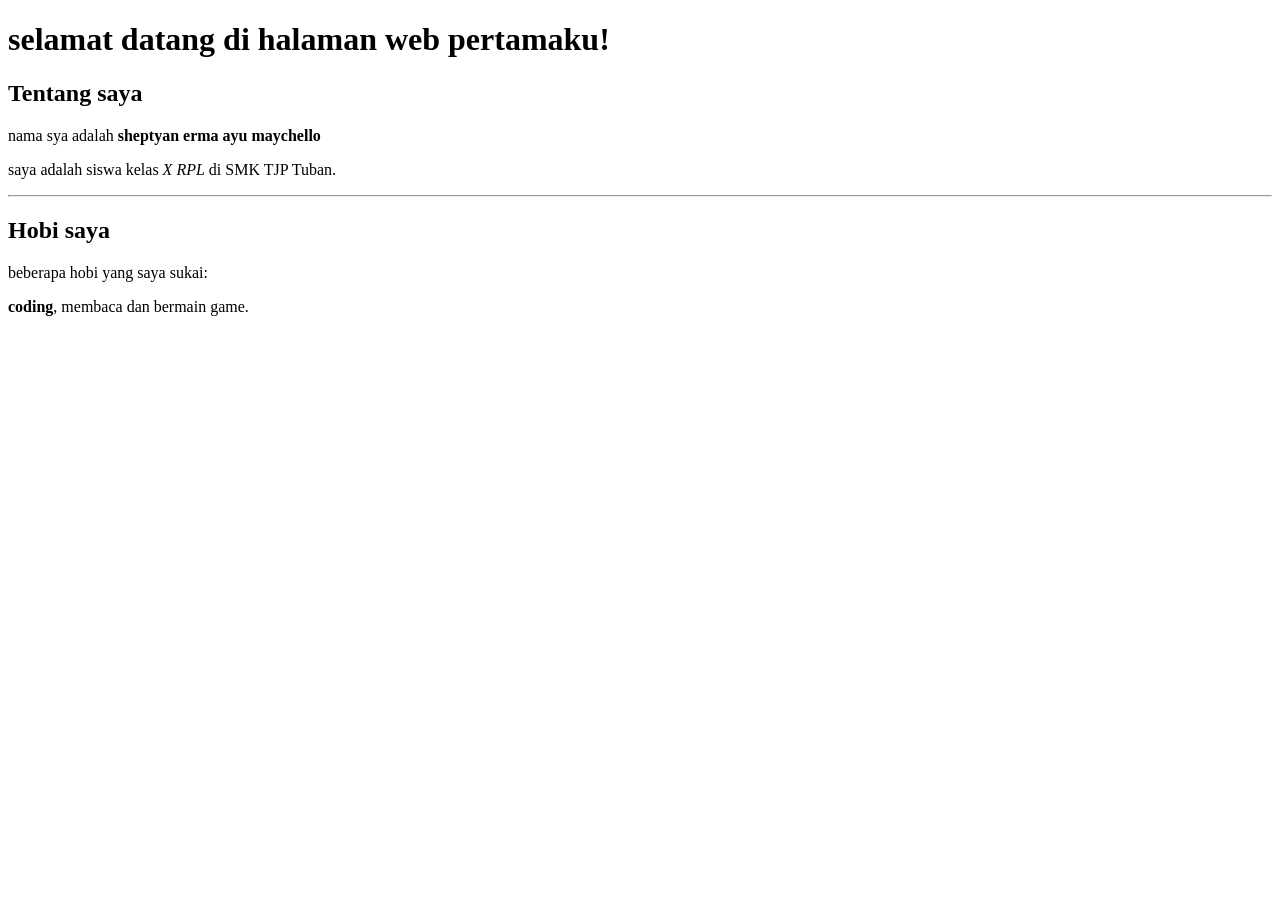
<file: index.html>
<!DOCTYPE html>
<html lang="id">
<head>
    <meta charset="UTF-8>
    <meta name=viewport" content="widh=device-width, initial-scale=1.0">
    <title>halaman petrtamaku</title>
</head>
<body>


    <h1>selamat datang di halaman web pertamaku!</h1>
    <h2>Tentang saya</h2>
    <p>nama sya adalah <strong>sheptyan erma ayu maychello</strong></p>
    <p>saya adalah siswa kelas <em>X RPL</em> di SMK TJP Tuban.</p>

        <hr>

        <h2>Hobi saya</h2>
        <p>beberapa hobi yang saya sukai:</p>

        <!-- kamu bisa mengubah isi di bawah ini sesuai dengan dirimu-->
         <p><strong>coding</strong>, membaca dan bermain game.</p>

</body>
</html>
</file>
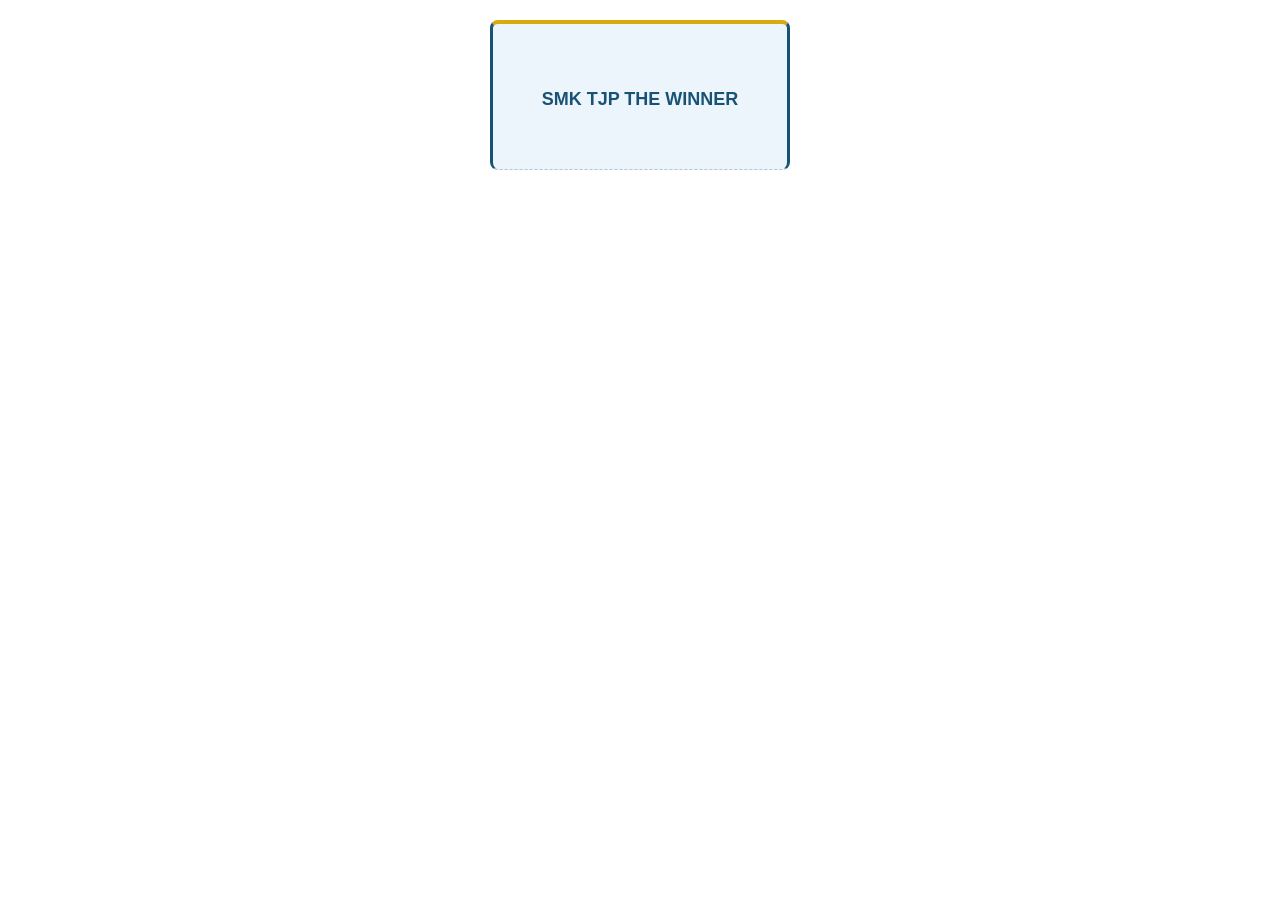
<file: b1.html>
<!DOCTYPE html>
<html lang="en">
<head>
    <meta charset="UTF-8">
    <meta name="viewport" content="width=device-width, initial-scale=1.0">
    <title>SMK TJP THE WINNER - Box Model</title>
    <style>
        /* SANGAT DIREKOMENDASIKAN! */
        * {
            box-sizing: border-box;
        }

        .kotak {
            /* Konten */
            width: 300px;
            height: 150px;

            /* Padding: atas kanan bawah kiri */
            padding: 20px 30px 20px 30px;

            /* Border - Shorthand */
            border: 3px solid #1A5276;
            
            /* Per sisi (dari bahan ke-3) */
            border-top: 4px solid #D4AC0D; /* sisi atas kuning */
            border-bottom: 1px dashed #BDC3C7; /* sisi bawah putus-putus */
            
            border-radius: 8px; /* sudut membulat */

            /* Margin auto biar di tengah */
            margin: 20px auto;

            /* Biar cantik dilihat */
            background-color: #EBF5FB;
            text-align: center;
            font-family: sans-serif;
            font-size: 18px;
            color: #1A5276;
            line-height: 110px;
        }
    </style>
</head>
<body>
    <h1 class="kotak">SMK TJP THE WINNER</h1>
</body>
</html>
</file>
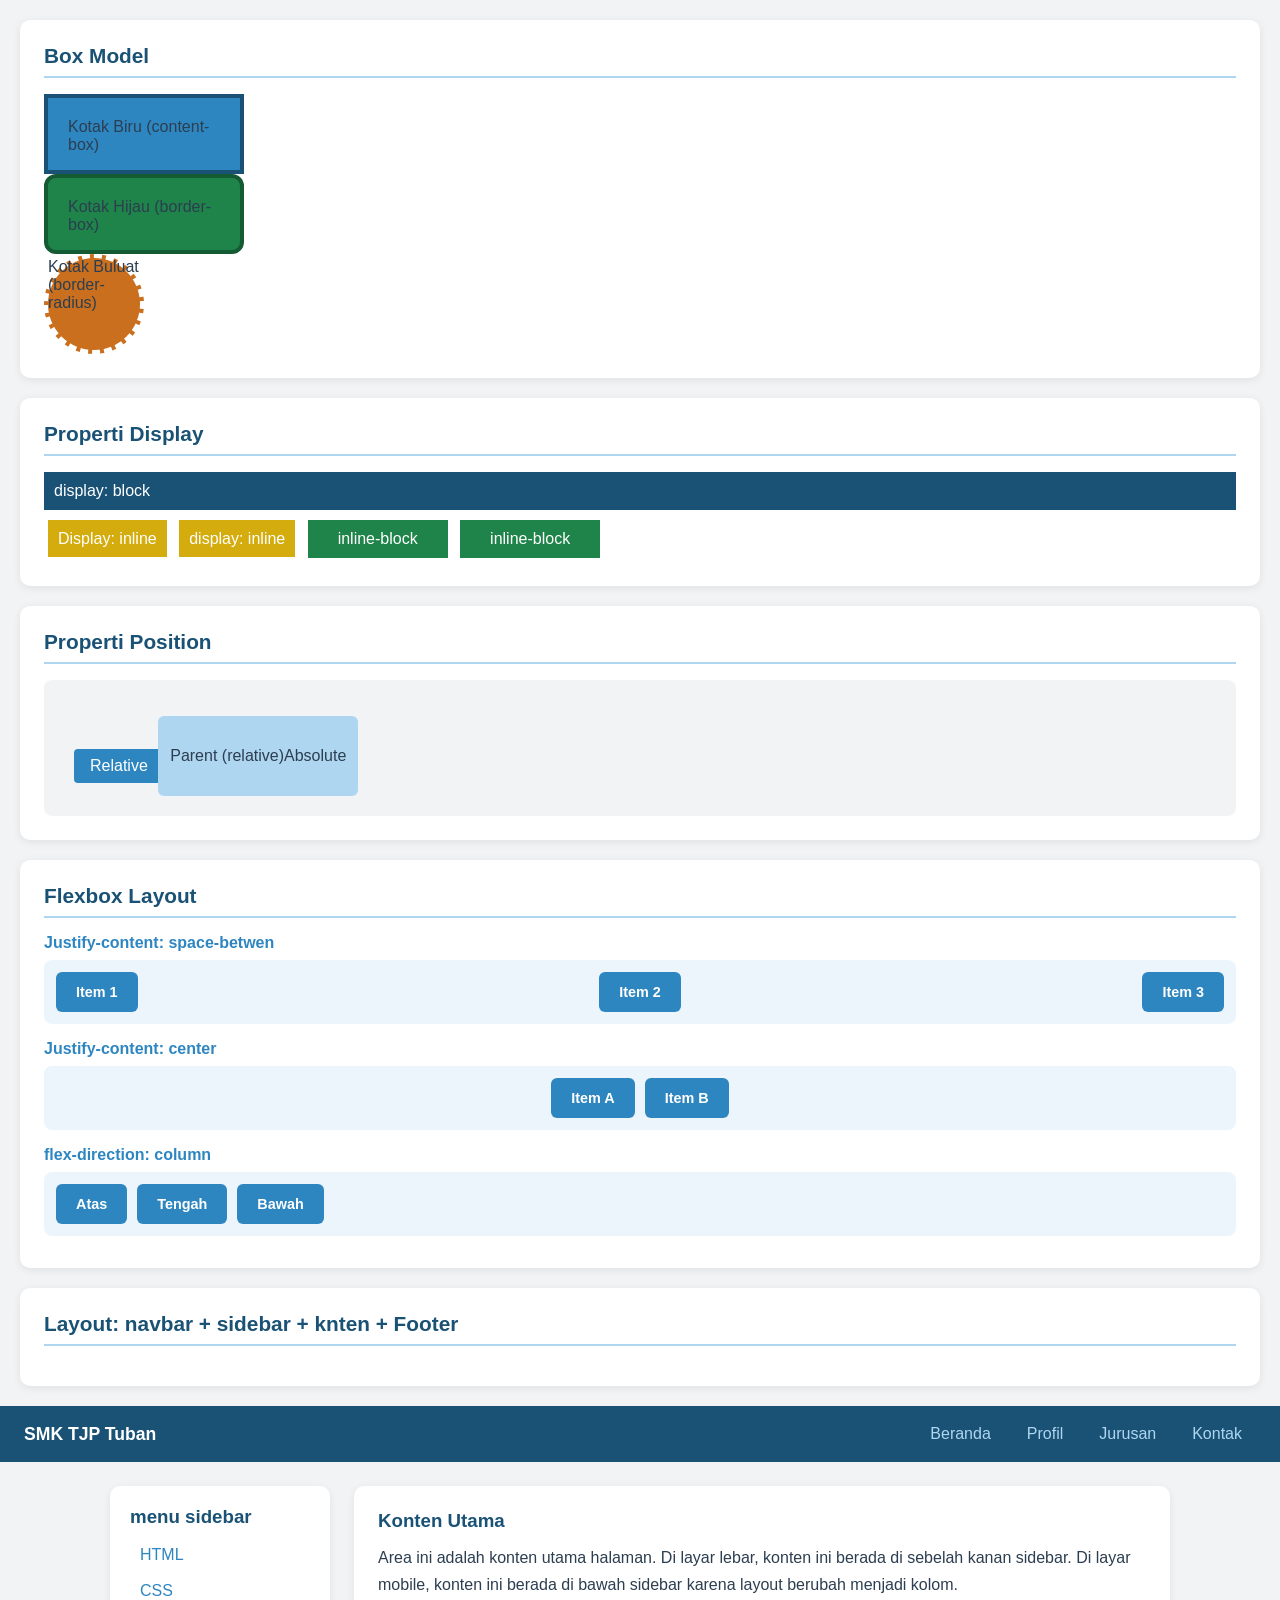
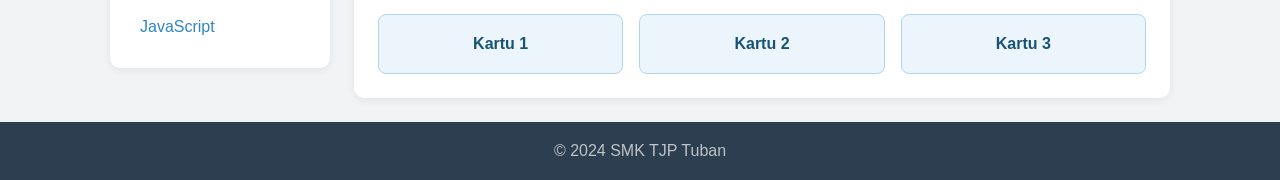
<file: b2.html>
<!DOCTYPE html>
<html lang="id">
<head>
    <meta charset="UTF-8">
    <meta name="viewport" content="width=device-width, initial-scale=1.0">
    <title> BAB 5 - CSS Layout & Box Model</title>
    <link rel="stylesheet" href="layout-bab5.css">
</head>
<body>
    
    <!-- BAGIAN 1: Box Model -->
    <section class="demo-section">
        <h2>Box Model</h2>
        <div class="kotak kotak-biru"> Kotak Biru (content-box)</div>
        <div class="kotak kotak-hijau"> Kotak Hijau (border-box)</div>
        <div class="kotak kotak-bulat"> Kotak Buluat (border-radius)</div>
    </section>

    <!--BAGIAN 2: Display-->
    <section class="demo-section">
        <h2>Properti Display</h2>
        <div class="demo-display">
            <span class="item-block">display: block</span>
            <span class="item-inline">Display: inline</span>
            <span class="item-inline">display: inline</span>
            <span class="item-iblock">inline-block</span>
            <span class="item-iblock">inline-block</span>
        </div>
    </section>

    <!-- BAGIAN 3: Position-->
    <section class="demo-section">
        <h2>Properti Position</h2>
        <div class="area-position">
            <div class="pos-relative">Relative</div>
            <div class="pos-parent">
            Parent (relative)
            <div class="pos-absolut">Absolute</div>
            </div>
        </div>
    </section>

    <!-- BAGIAN 4: Flexbox -->
    <section class="demo-section">
        <h2>Flexbox Layout</h2>
        <h3>Justify-content: space-betwen</h3>
        <div class="flex-demo flex-space-between">
            <div class="flex-item">Item 1</div>
            <div class="flex-item">Item 2</div>
            <div class="flex-item">Item 3</div>
        </div>
        <h3>Justify-content: center</h3>
        <div class="flex-demo flex-center">
            <div class="flex-item">Item A</div>
            <div class="flex-item">Item B</div>
        </div>
        <h3>flex-direction: column</h3>
        <div class="flex-demo flex-colum">
            <div class="flex-item">Atas</div>
            <div class="flex-item">Tengah</div>
            <div class="flex-item">Bawah</div>
        </div>
    </section>

    <!-- BAGIAN 5: Layout Nyata-->
    <section class="demo-section">
        <H2>Layout: navbar + sidebar + knten + Footer</H2>
    </section>

    <nav class="navbar-demo">
        <div class="nav-brand">SMK TJP Tuban</div>
        <ul class="nav-menu">
            <li><a href="#">Beranda</a></li>
            <li><a href="#">Profil</a></li>
            <li><a href="#">Jurusan</a></li>
            <li><a href="#">Kontak</a></li>
        </ul>
    </nav>

    <div class="layout-utama">
        <aside class="sidebar-demo">
            <h3>menu sidebar</h3>
            <ul>
                <li><a href="#">HTML</a></li>
                <li><a href="#">CSS</a></li>
                <li><a href="#">JavaScript</a></li>
            </ul>
        </aside>
        <main class="konten-demo">
            <h3>Konten Utama</h3>
            <p>Area ini adalah konten utama halaman. Di layar lebar, konten ini berada di sebelah kanan sidebar. Di layar mobile, konten ini berada di bawah sidebar karena layout berubah menjadi kolom.</p>
            <div class="kartu-grid">
        <div class="kartu-item">Kartu 1</div>
        <div class="kartu-item">Kartu 2</div>
        <div class="kartu-item">Kartu 3</div>
    </div>
</main>
</div>
<footer class="footer-demo">
    <p>&copy; 2024 SMK TJP Tuban</p>
</footer>
</body>
</html>
</body>
</html>
</file>
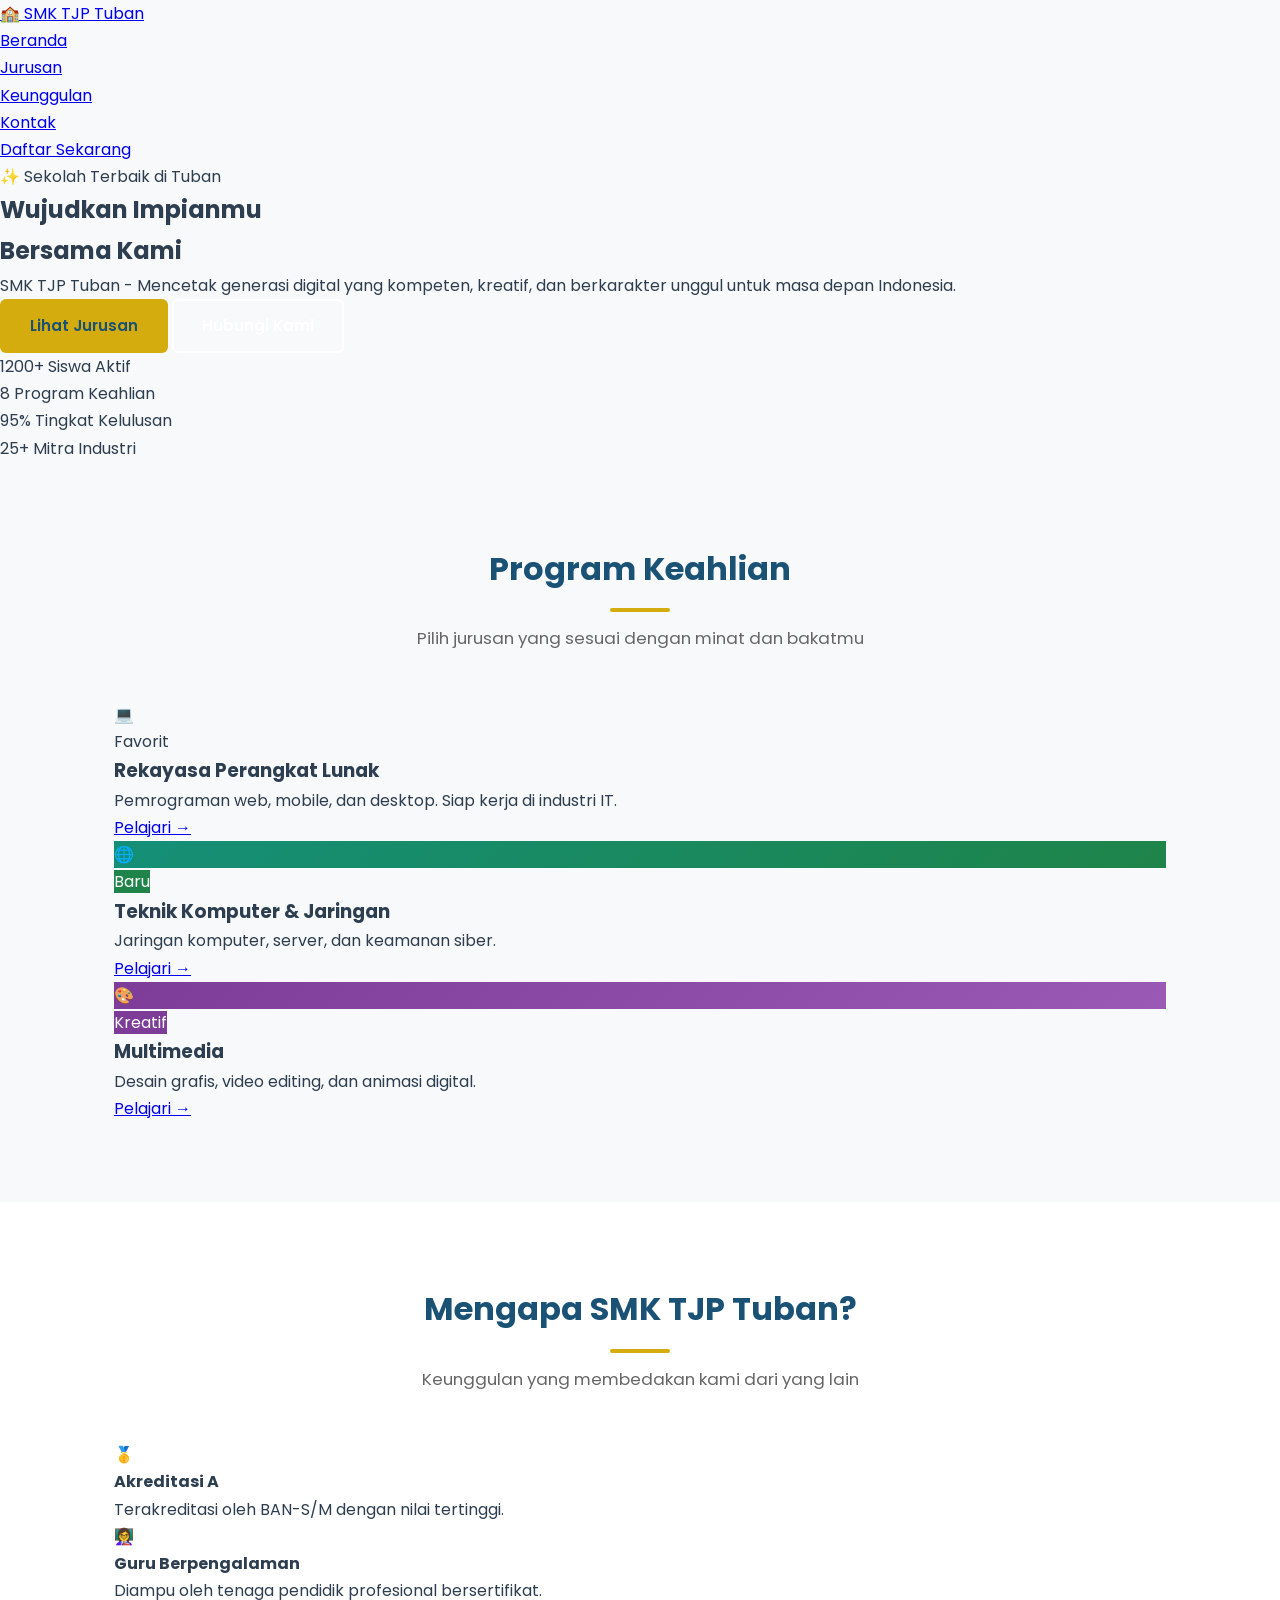
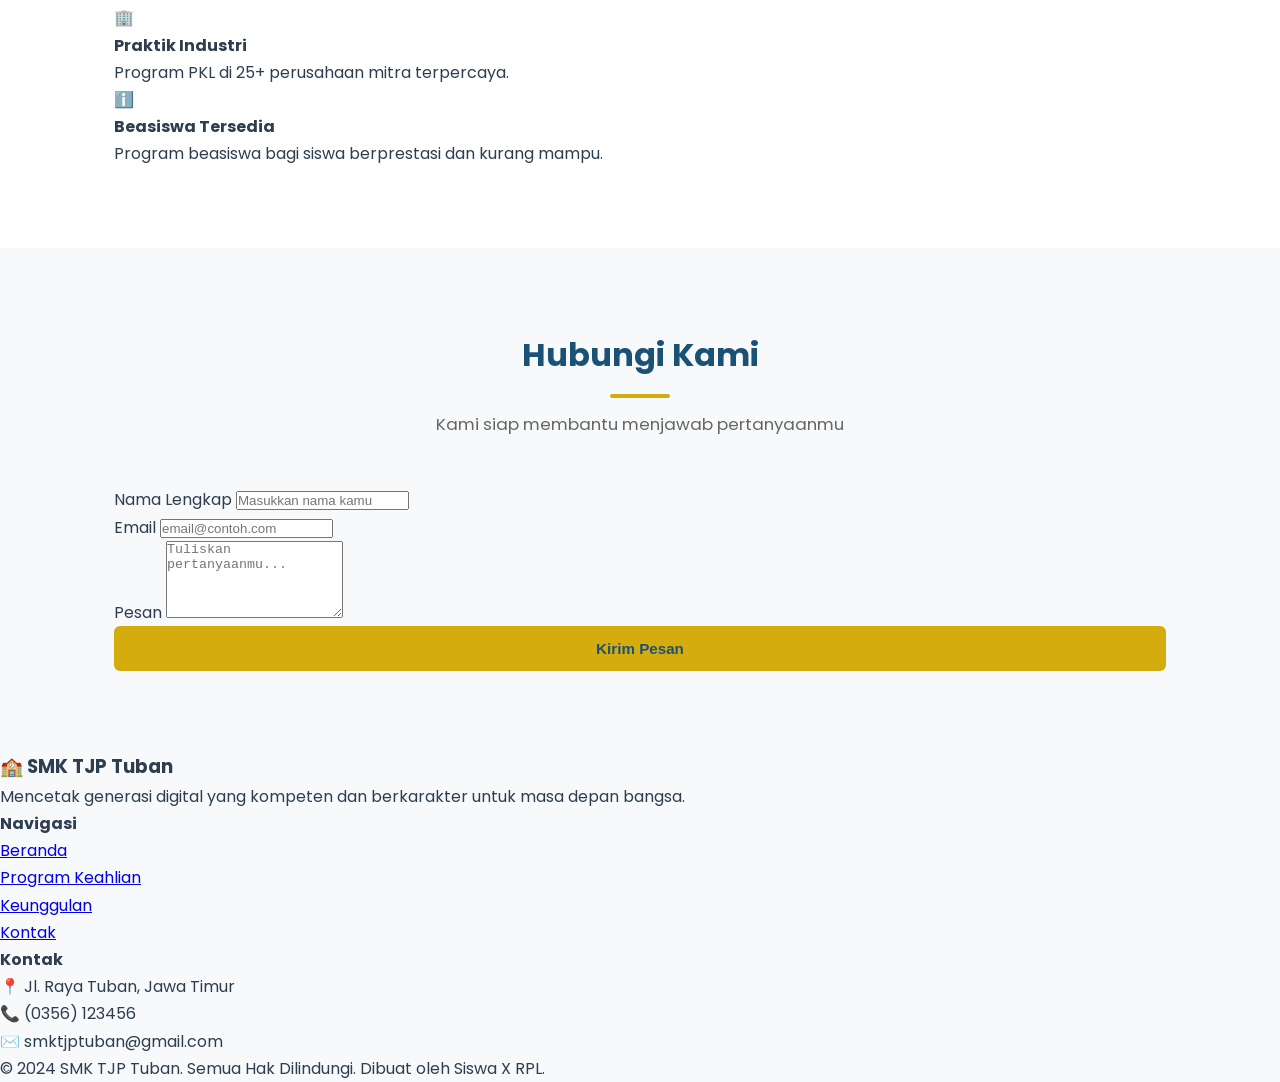
<file: landing-page.html>
<!DOCTYPE html>
<html lang="id">
<head>
  <meta charset="UTF-8">
  <meta name="viewport" content="width=device-width, initial-scale=1.0">
  <title>SMK TJP Tuban - Sekolah Unggulan</title>
  <!-- Google Fonts (opsional) -->
  <link rel="preconnect" href="https://fonts.googleapis.com">
  <link href="https://fonts.googleapis.com/css2?family=Poppins:wght@400;500;600;700&display=swap" rel="stylesheet">
  <link rel="stylesheet" href="landing-page.css">
</head>
<body>

  <!-- NAVBAR -->
  <nav class="navbar">
    <div class="nav-container">
      <a href="#" class="nav-brand">🏫 SMK TJP Tuban</a>
      <ul class="nav-menu">
        <li><a href="#beranda" class="nav-link active">Beranda</a></li>
        <li><a href="#jurusan" class="nav-link">Jurusan</a></li>
        <li><a href="#keunggulan" class="nav-link">Keunggulan</a></li>
        <li><a href="#kontak" class="nav-link">Kontak</a></li>
        <li><a href="#" class="nav-link nav-cta">Daftar Sekarang</a></li>
      </ul>
    </div>
  </nav>

  <!-- HERO SECTION -->
  <section class="hero" id="beranda">
    <div class="hero-konten">
      <span class="hero-badge">✨ Sekolah Terbaik di Tuban</span>
      <h1 class="hero-judul">Wujudkan Impianmu<br>Bersama Kami</h1>
      <p class="hero-sub">SMK TJP Tuban - Mencetak generasi digital yang kompeten, kreatif, dan berkarakter unggul untuk masa depan Indonesia.</p>
      <div class="hero-tombol">
        <a href="#jurusan" class="tombol tombol-primer">Lihat Jurusan</a>
        <a href="#kontak" class="tombol tombol-sekunder">Hubungi Kami</a>
      </div>
    </div>
  </section>

  <!-- STATS SECTION -->
  <section class="stats">
    <div class="stats-container">
      <div class="stat-item">
        <span class="stat-angka">1200+</span>
        <span class="stat-label">Siswa Aktif</span>
      </div>
      <div class="stat-item">
        <span class="stat-angka">8</span>
        <span class="stat-label">Program Keahlian</span>
      </div>
      <div class="stat-item">
        <span class="stat-angka">95%</span>
        <span class="stat-label">Tingkat Kelulusan</span>
      </div>
      <div class="stat-item">
        <span class="stat-angka">25+</span>
        <span class="stat-label">Mitra Industri</span>
      </div>
    </div>
  </section>

  <!-- JURUSAN SECTION -->
  <section class="section" id="jurusan">
    <div class="container">
      <div class="section-header">
        <h2 class="section-judul">Program Keahlian</h2>
        <p class="section-sub">Pilih jurusan yang sesuai dengan minat dan bakatmu</p>
      </div>
      <div class="kartu-grid">
        <div class="kartu">
          <div class="kartu-header">💻</div>
          <div class="kartu-body">
            <span class="kartu-badge">Favorit</span>
            <h3 class="kartu-judul">Rekayasa Perangkat Lunak</h3>
            <p class="kartu-teks">Pemrograman web, mobile, dan desktop. Siap kerja di industri IT.</p>
          </div>
          <div class="kartu-footer"><a href="#" class="tombol-kartu">Pelajari &rarr;</a></div>
        </div>
        <div class="kartu">
          <div class="kartu-header" style="background:linear-gradient(135deg, #148F77, #1E8449);">🌐</div>
          <div class="kartu-body">
            <span class="kartu-badge" style="background:#1E8449;color:white;">Baru</span>
            <h3 class="kartu-judul">Teknik Komputer & Jaringan</h3>
            <p class="kartu-teks">Jaringan komputer, server, dan keamanan siber.</p>
          </div>
          <div class="kartu-footer"><a href="#" class="tombol-kartu">Pelajari &rarr;</a></div>
        </div>
        <div class="kartu">
          <div class="kartu-header" style="background:linear-gradient(135deg, #7D3C98, #9B59B6);">🎨</div>
          <div class="kartu-body">
            <span class="kartu-badge" style="background:#7D3C98;color:white;">Kreatif</span>
            <h3 class="kartu-judul">Multimedia</h3>
            <p class="kartu-teks">Desain grafis, video editing, dan animasi digital.</p>
          </div>
          <div class="kartu-footer"><a href="#" class="tombol-kartu">Pelajari &rarr;</a></div>
        </div>
      </div>
    </div>
  </section>

  <!-- KEUNGGULAN SECTION -->
  <section class="section section-alt" id="keunggulan">
    <div class="container">
      <div class="section-header">
        <h2 class="section-judul">Mengapa SMK TJP Tuban?</h2>
        <p class="section-sub">Keunggulan yang membedakan kami dari yang lain</p>
      </div>
      <div class="fitur-grid">
        <div class="fitur-item"><span class="fitur-ikon">🥇</span><h4>Akreditasi A</h4><p>Terakreditasi oleh BAN-S/M dengan nilai tertinggi.</p></div>
        <div class="fitur-item"><span class="fitur-ikon">👩‍🏫</span><h4>Guru Berpengalaman</h4><p>Diampu oleh tenaga pendidik profesional bersertifikat.</p></div>
        <div class="fitur-item"><span class="fitur-ikon">🏢</span><h4>Praktik Industri</h4><p>Program PKL di 25+ perusahaan mitra terpercaya.</p></div>
        <div class="fitur-item"><span class="fitur-ikon">ℹ️</span><h4>Beasiswa Tersedia</h4><p>Program beasiswa bagi siswa berprestasi dan kurang mampu.</p></div>
      </div>
    </div>
  </section>

  <!-- KONTAK SECTION -->
  <section class="section" id="kontak">
    <div class="container">
      <div class="section-header">
        <h2 class="section-judul">Hubungi Kami</h2>
        <p class="section-sub">Kami siap membantu menjawab pertanyaanmu</p>
      </div>
      <form class="form-kontak">
        <div class="form-group">
          <label for="nama">Nama Lengkap</label>
          <input type="text" id="nama" placeholder="Masukkan nama kamu" required>
        </div>
        <div class="form-group">
          <label for="email">Email</label>
          <input type="email" id="email" placeholder="email@contoh.com" required>
        </div>
        <div class="form-group">
          <label for="pesan">Pesan</label>
          <textarea id="pesan" rows="5" placeholder="Tuliskan pertanyaanmu..."></textarea>
        </div>
        <button type="submit" class="tombol tombol-primer" style="width:100%;">Kirim Pesan</button>
      </form>
    </div>
  </section>

  <!-- FOOTER -->
  <footer class="footer">
    <div class="footer-container">
      <div class="footer-brand">
        <h3>🏫 SMK TJP Tuban</h3>
        <p>Mencetak generasi digital yang kompeten dan berkarakter untuk masa depan bangsa.</p>
      </div>
      <div class="footer-links">
        <h4>Navigasi</h4>
        <ul>
          <li><a href="#beranda">Beranda</a></li>
          <li><a href="#jurusan">Program Keahlian</a></li>
          <li><a href="#keunggulan">Keunggulan</a></li>
          <li><a href="#kontak">Kontak</a></li>
        </ul>
      </div>
      <div class="footer-kontak">
        <h4>Kontak</h4>
        <p>📍 Jl. Raya Tuban, Jawa Timur</p>
        <p>📞 (0356) 123456</p>
        <p>✉️ smktjptuban@gmail.com</p>
      </div>
    </div>
    <div class="footer-bottom">
      <p>&copy; 2024 SMK TJP Tuban. Semua Hak Dilindungi. Dibuat oleh Siswa X RPL.</p>
    </div>
  </footer>

</body>
</html>
</file>
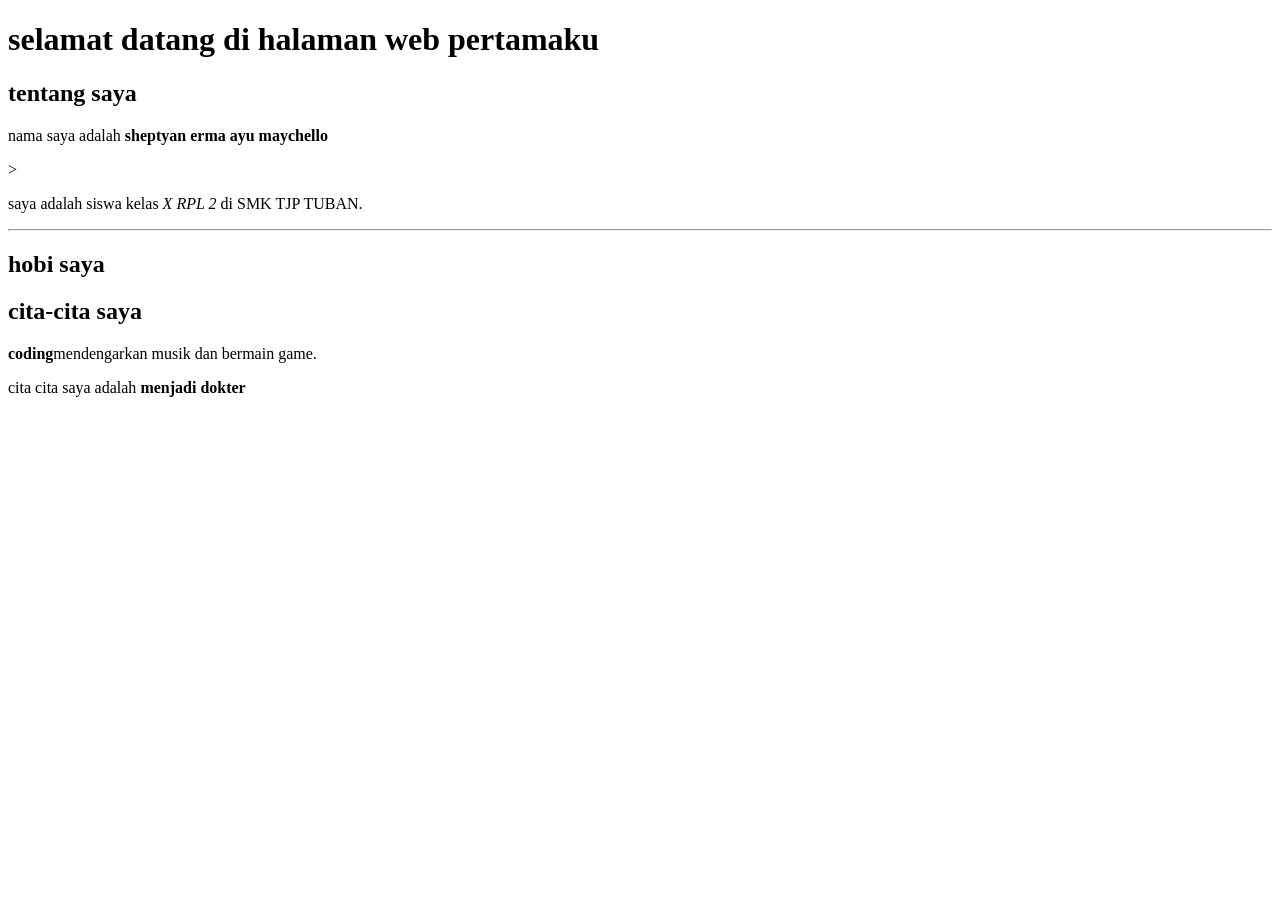
<file: profil saya.html>
<!DOCTYPE html>
<html lang="en">
<head>
    <meta charset="UTF-8">
    <meta name="viewport" content="width=device-width, initial-scale=1.0">
    <title>halaman pertamaku</title>
</head>
<body>
    
<h1>selamat datang di halaman web pertamaku
<h2>tentang saya</h2
<p>nama saya adalah <strong> sheptyan erma ayu maychello</strong></p>>
<p>saya adalah siswa kelas <em> X RPL 2</em> di SMK TJP TUBAN.</p>


    <hr> 

    <h2>hobi saya</h2>
    <h2>cita-cita saya</h2>
    <p><strong>coding</strong>mendengarkan musik dan bermain game.</p>
    <P>cita cita saya adalah <strong> menjadi dokter</strong></P>

</body>
</html>
</file>
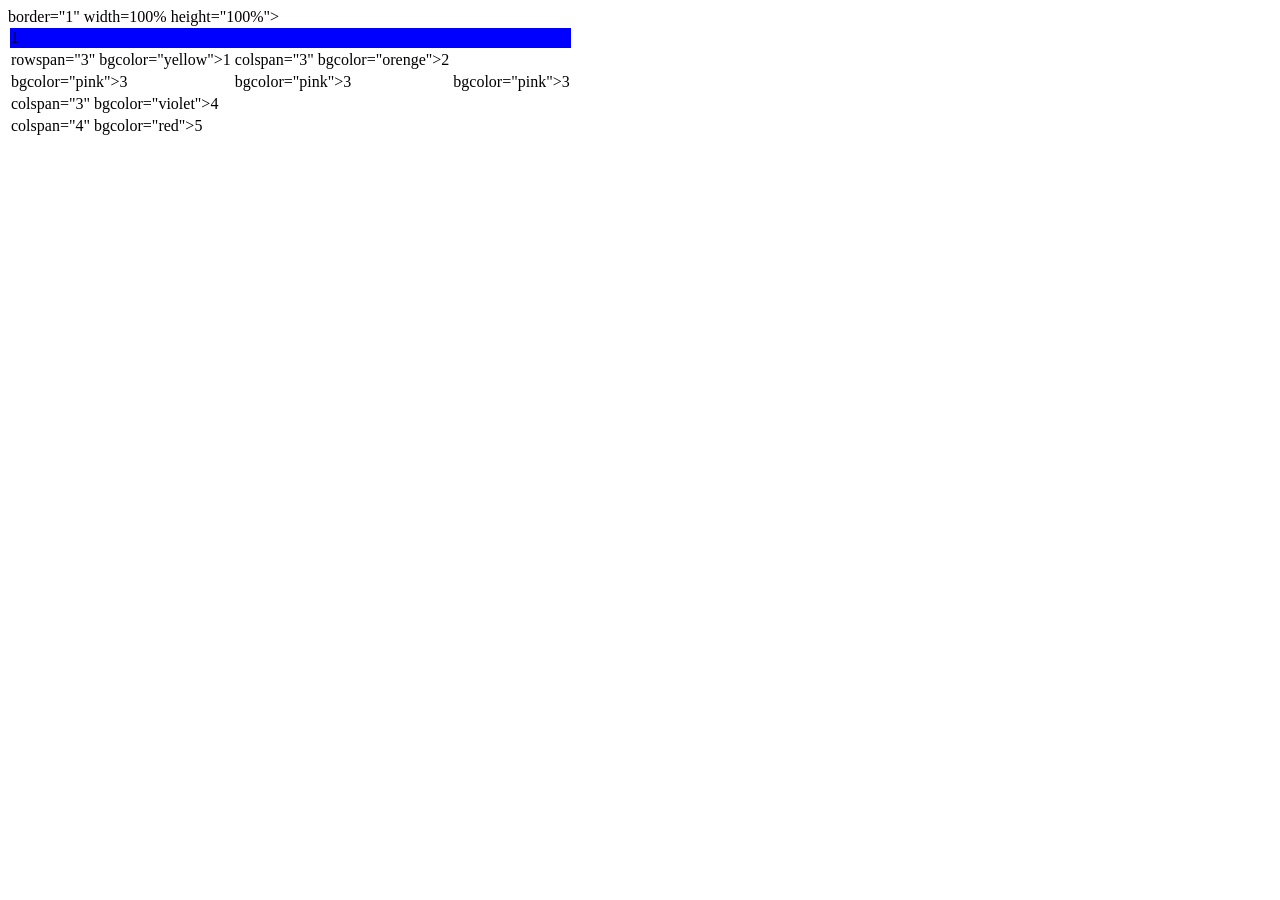
<file: tabel.html>
<!DOCTYPE html>
<html lang="en">
<head>
    <meta charset="UTF-8">
    <meta name="viewport" content="width=device-width, initial-scale=1.0">
    <title>Document</title>
</head>
<body>
    <table> border="1" width=100% height="100%">
        </tr>
            <td colspan="4" bgcolor="blue">1</td>
        </tr>
        <tr>
            <td> rowspan="3" bgcolor="yellow">1</td>
            <td>colspan="3" bgcolor="orenge">2</td>
        </tr>
        <tr>
            <td> bgcolor="pink">3</td>
            <td> bgcolor="pink">3</td>
            <td> bgcolor="pink">3</td>
        </tr>
        <tr>
            <td> colspan="3" bgcolor="violet">4</td>
        </tr>
        <tr>
            <td>colspan="4" bgcolor="red">5</td>
        </tr>
    </table>
</body>
</html>
</file>
<file: layout-bab5.css>
/* ===== RESET ===== */
* {
    box-sizing: border-box;
    margin: 0;
    padding: 0;
}

body {
    font-family: Arial, sans-serif;
    background: #F2F3F4;
    color: #2C3E50;
}

.demo-section {
    background: white;
    border-radius: 10px;
    padding: 24px;
    margin: 20px;
    box-shadow: 0 2px 8px rgba(0,0,0,0.08);
}

.demo-section h2 {
    color: #1A5276;
    font-size: 1.3rem;
    margin-bottom: 16px;
    padding-bottom: 8px;
    border-bottom: 2px solid #AED6F1;
}

.demo-section h3 {
    color: #2E86C1;
    font-size: 1rem;
    margin: 16px 0 8px;
}

/* ===== BOX MODEL ===== */
.kotak {
    width: 200px;
    height: 80px;
}

.kotak-flex {
    display: inline-flex;
    align-items: center;
    justify-content: center;
    margin: 10px;
    font-weight: bold;
    color: white;
    font-size: 0.85rem;
}

.kotak-biru {
    background: #2E86C1;
    padding: 20px;
    border: 4px solid #1A5276;
}

.kotak-hijau {
    background: #1E8449;
    padding: 20px;
    border: 4px solid #145A32;
    border-radius: 12px;
}

.kotak-bulat {
    background: #CA6F1E;
    width: 100px;
    height: 100px;
    border-radius: 50%;
    border: 4px dashed white;
}

/* ===== DISPLAY ===== */
.item-block {
    display: block;
    background: #1A5276;
    color: white;
    padding: 10px;
    margin: 6px 0;
}

.item-inline {
    display: inline;
    background: #D4AC0D;
    color: white;
    padding: 10px;
    margin: 4px;
}

.item-iblock {
    display: inline-block;
    background: #1E8449;
    color: white;
    padding: 10px 20px;
    margin: 4px;
    width: 140px;
    text-align: center;
}

/* ===== POSITION ===== */
.area-position {
    position: relative;
    background: #F2F3F4;
    padding: 20px;
    min-height: 120px;
    border-radius: 8px;
}

.pos-relative {
    position: relative;
    top: 10px;
    left: 10px;
    background: #2E86C1;
    color: white;
    padding: 8px 16px;
    display: inline-block;
    border-radius: 4px;
}

.pos-parent {
    position: relative;
    background: #AED6F1;
    width: 200px;
    height: 80px;
    margin-top: 16px;
    display: inline-flex;
    align-items: center;
    justify-content: center;
    border-radius: 6px;
}

.pos-absolute {
    position: absolute;
    top: -10px;
    right: -10px;
    background: #CA6F1E;
    color: white;
    padding: 4px 10px;
    border-radius: 20px;
    font-size: 0.8rem;
    font-weight: bold;
}

/* ===== FLEXBOX ===== */
.flex-demo {
    background: #EBF5FB;
    border-radius: 8px;
    padding: 12px;
    margin-bottom: 8px;
    display: flex;
    gap: 10px;
}

.flex-item {
    background: #2E86C1;
    color: white;
    padding: 12px 20px;
    border-radius: 6px;
    font-weight: bold;
    font-size: 0.9rem;
}

.flex-space-between {
    justify-content: space-between;
}

.flex-center {
    justify-content: center;
}

.flex-column {
    flex-direction: column;
    align-items: flex-start;
}

/* ===== NAVBAR ===== */
.navbar-demo {
    display: flex;
    justify-content: space-between;
    align-items: center;
    background: #1A5276;
    padding: 0 24px;
    height: 56px;
}

.nav-brand {
    color: white;
    font-weight: bold;
    font-size: 1.1rem;
}

.nav-menu {
    display: flex;
    list-style: none;
    gap: 8px;
}

.nav-menu a {
    color: #AED6F1;
    text-decoration: none;
    padding: 6px 14px;
    border-radius: 4px;
    transition: background 0.2s;
}

.nav-menu a:hover {
    background: rgba(255,255,255,0.15);
    color: white;
}

/* ===== LAYOUT SIDEBAR + KONTEN ===== */
.layout-utama {
    display: flex;
    gap: 24px;
    max-width: 1100px;
    margin: 24px auto;
    padding: 0 20px;
}

.sidebar-demo {
    flex: 0 0 220px;
    background: white;
    border-radius: 10px;
    padding: 20px;
    box-shadow: 0 2px 8px rgba(0,0,0,0.07);
    align-self: flex-start;
}

.sidebar-demo h3 {
    color: #1A5276;
    margin-bottom: 12px;
}

.sidebar-demo ul {
    list-style: none;
}

.sidebar-demo li {
    margin-bottom: 6px;
}

.sidebar-demo a {
    text-decoration: none;
    color: #2E86C1;
    display: block;
    padding: 6px 10px;
    border-radius: 4px;
}

.sidebar-demo a:hover {
    background: #EBF5FB;
}

.konten-demo {
    flex: 1;
    background: white;
    border-radius: 10px;
    padding: 24px;
    box-shadow: 0 2px 8px rgba(0,0,0,0.07);
}

.konten-demo h3 {
    color: #1A5276;
    margin-bottom: 12px;
}

.konten-demo p {
    line-height: 1.7;
    margin-bottom: 16px;
}

/* ===== KARTU GRID ===== */
.kartu-grid {
    display: flex;
    gap: 16px;
    flex-wrap: wrap;
    margin-top: 16px;
}

.kartu-item {
    flex: 1;
    min-width: 120px;
    background: #EBF5FB;
    border: 1px solid #AED6F1;
    border-radius: 8px;
    padding: 20px;
    text-align: center;
    font-weight: bold;
    color: #1A5276;
}

/* ===== FOOTER ===== */
.footer-demo {
    background: #2C3E50;
    color: #BDC3C7;
    text-align: center;
    padding: 20px;
    margin-top: 24px;
}

/* ===== MEDIA QUERY ===== */
@media (max-width: 768px) {
    .layout-utama {
        flex-direction: column;
        /* Sidebar pindah ke atas konten */
    }

    .sidebar-demo {
        flex: none;
        width: 100%;
    }

    .nav-menu {
        display: none;
        /* Sembunyikan menu di mobile */
    }

    .kartu-item {
        flex: 0 0 100%;
        /* Kartu penuh lebar di mobile */
    }
}

@media (min-width: 769px) and (max-width: 1024px) {
    .kartu-item {
        flex: 0 0 calc(50% - 8px);
        /* 2 kolom di tablet */
    }
}
</file>
<file: landing-page.css>
/* ===== CSS VARIABLES ===== */
:root {
  --warna-utama: #1A5276;
  --warna-sekunder: #2E86C1;
  --warna-aksen: #AED6F1;
  --warna-emas: #D4AC0D;
  --warna-teks: #2C3E50;
  --warna-bg: #F8F9FA;
  --bayangan: 0 2px 12px rgba(0,0,0,0.08);
  --bayangan-besar: 0 8px 30px rgba(0,0,0,0.15);
  --radius: 10px;
  --durasi: 0.3s;
  --font: 'Poppins', Arial, sans-serif;
}

/* ===== RESET & BASE ===== */
*, *::before, *::after { box-sizing: border-box; margin: 0; padding: 0; }
html { scroll-behavior: smooth; } /* Scroll halus ke anchor */
body {
  font-family: var(--font);
  color: var(--warna-teks);
  background: var(--warna-bg);
  line-height: 1.7;
}

/* ===== UTILITIES ===== */
.container { max-width: 1100px; margin: 0 auto; padding: 0 24px; }
.section { padding: 80px 0; }
.section-alt { background: white; }

.section-header { text-align: center; margin-bottom: 48px; }
.section-judul {
  font-size: 2rem;
  font-weight: 700;
  color: var(--warna-utama);
  margin-bottom: 12px;
}
.section-judul::after {
  content: '';
  display: block;
  width: 60px;
  height: 4px;
  background: var(--warna-emas);
  margin: 12px auto 0;
  border-radius: 2px;
}
.section-sub { color: #666; font-size: 1.05rem; }

/* ===== TOMBOL ===== */
.tombol {
  display: inline-block;
  padding: 12px 28px;
  border-radius: 6px;
  font-weight: 600;
  font-size: 0.95rem;
  text-decoration: none;
  cursor: pointer;
  border: 2px solid transparent;
  transition: all var(--durasi) ease;
}
.tombol-primer {
  background: var(--warna-emas);
  color: var(--warna-utama);
}
.tombol-primer:hover {
  background: #F1C40F;
  transform: translateY(-2px);
  box-shadow: 0 6px 20px rgba(212,172,13,0.4);
}
.tombol-sekunder {
  background: transparent;
  color: white;
  border-color: white;
}
.tombol-sekunder:hover {
  background: white;
  color: var(--warna-utama);
}
</file>
